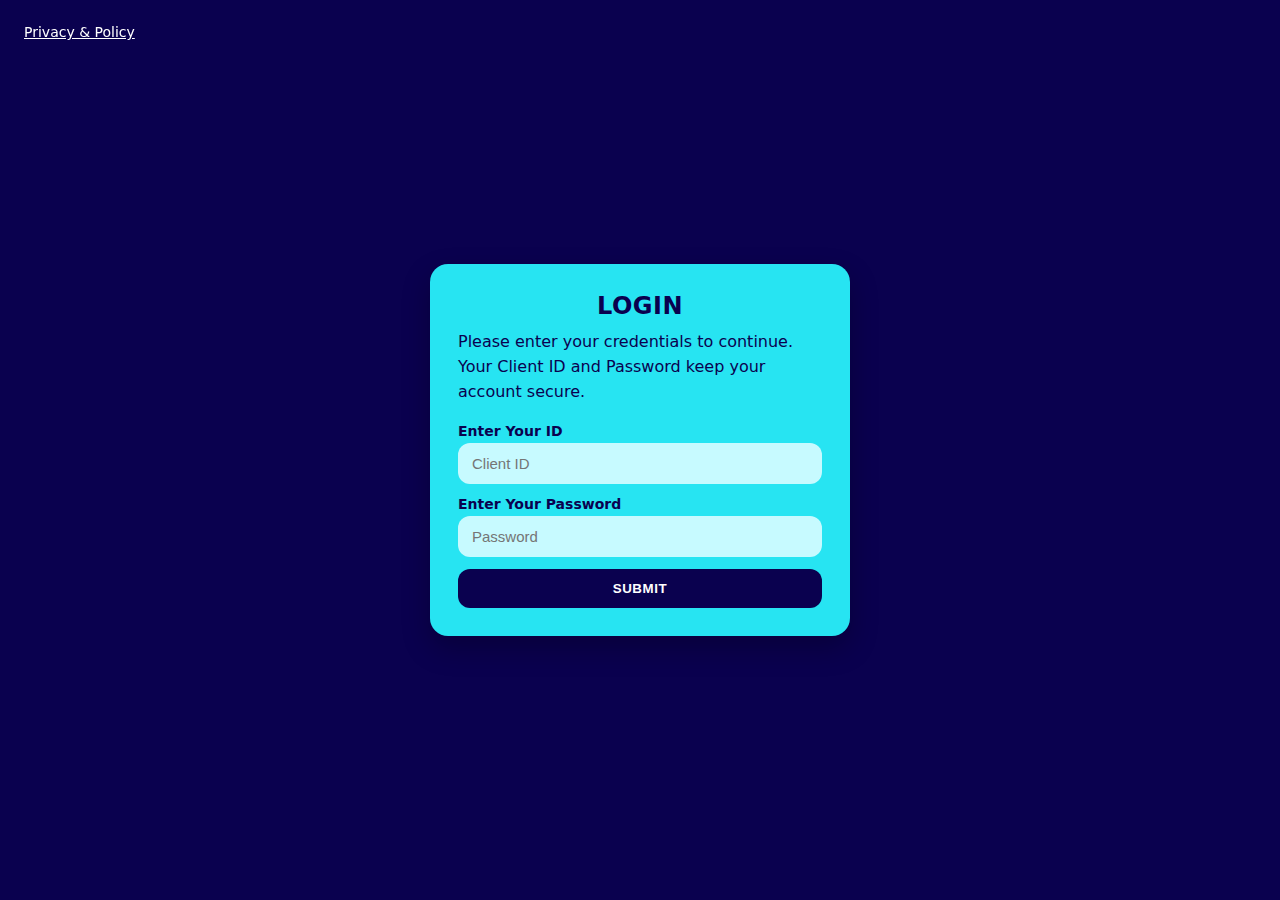
<file: index.html>
<!doctype html>
<html lang="en">
<head>
  <meta charset="utf-8" />
  <meta name="viewport" content="width=device-width, initial-scale=1" />
  <title>Login</title>
  <link rel="stylesheet" href="style.css" />
</head>
<body>
  <a class="privacy" href="#">Privacy & Policy</a>

  <main class="login-card" role="region" aria-labelledby="loginTitle">
    <h2 id="loginTitle" class="login-title">LOGIN</h2>
    <p class="lead">Please enter your credentials to continue. Your Client ID and Password keep your account secure.</p>

    <form onsubmit="event.preventDefault(); alert('ID: '+idInput.value+'\nPassword: '+pwInput.value)">
      <label class="label" for="idInput">Enter Your ID</label>
      <input id="idInput" type="text" placeholder="Client ID" class="input" required />

      <label class="label" for="pwInput">Enter Your Password</label>
      <input id="pwInput" type="password" placeholder="Password" class="input" required />

      <button type="submit" class="btn">SUBMIT</button>
    </form>
  </main>
</body>
</html>
</file>
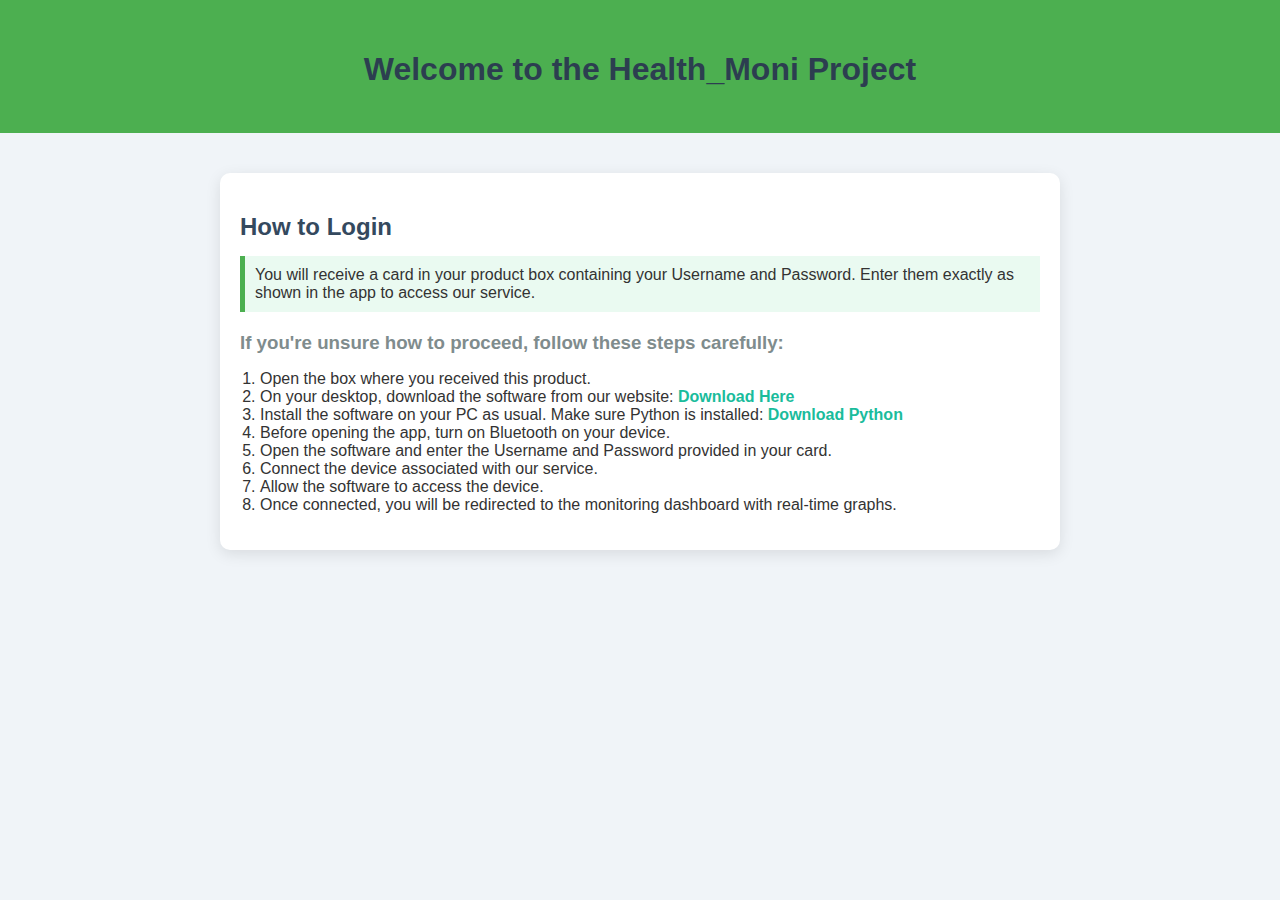
<file: templates/index.html>
<!DOCTYPE html>
<html lang="en">
<head>
    <meta charset="UTF-8">
    <meta name="viewport" content="width=device-width, initial-scale=1.0">
    <title>Health_Moni Project Login Guide</title>
    <!-- Link external CSS -->
    <link rel="stylesheet" href="style.css">
</head>
<body>

<header>
    <h1>Welcome to the Health_Moni Project</h1>
</header>

<main>
    <section>
        <h2>How to Login</h2>
        <div class="note">
            You will receive a card in your product box containing your Username and Password. Enter them exactly as shown in the app to access our service.
        </div>
        <h3>If you're unsure how to proceed, follow these steps carefully:</h3>
        <ol>
            <li>Open the box where you received this product.</li>
            <li>On your desktop, download the software from our website: <a href="http://127.0.0.1:5000/download" target="_blank">Download Here</a></li>
            <li>Install the software on your PC as usual. Make sure Python is installed: <a href="https://www.python.org" target="_blank">Download Python</a></li>
            <li>Before opening the app, turn on Bluetooth on your device.</li>
            <li>Open the software and enter the Username and Password provided in your card.</li>
            <li>Connect the device associated with our service.</li>
            <li>Allow the software to access the device.</li>
            <li>Once connected, you will be redirected to the monitoring dashboard with real-time graphs.</li>
        </ol>
    </section>
</main>

</body>
</html>
</file>
<file: style.css>
:root{ --navy:#0A014F; --cyan:#27E4F2; --input:#C7FAFF; --ink:#0A014F; --white:#fff; --radius:18px }
*{ box-sizing:border-box }
html,body{ height:100% }
body{
  margin:0; min-height:100vh; background:var(--navy); color:var(--white);
  display:flex; align-items:center; justify-content:center; padding:40px 24px;
  font-family: ui-sans-serif, system-ui, -apple-system, Segoe UI, Roboto, Arial;
}
.privacy{
  position:fixed; top:24px; left:24px; color:var(--white); text-decoration:underline; font-size:14px;
}
.login-card{
  width:clamp(320px, 90vw, 420px);
  background:var(--cyan); color:var(--ink); border-radius:var(--radius);
  padding:28px; box-shadow:0 12px 28px rgba(0,0,0,.25);
}
.login-title{ margin:0 0 10px; text-align:center; letter-spacing:.5px }
.lead{ margin:0 0 18px; line-height:1.55 }
.label{ display:block; font-size:14px; font-weight:600; margin-bottom:4px }
.input{
  display:block; width:100%; padding:12px 14px; margin-bottom:12px;
  border:none; border-radius:12px; background:var(--input); color:var(--ink);
  outline:2px solid transparent; outline-offset:2px; font-size:15px;
}
.input:focus{ outline-color:rgba(10,1,79,.35) }
.btn{
  width:100%; padding:12px 16px; border:none; border-radius:12px;
  background:var(--navy); color:var(--white); font-weight:800; letter-spacing:.6px; cursor:pointer;
}
.btn:hover{ filter:brightness(.92) }
.btn:active{ transform:translateY(1px) }
</file>
<file: templates/style.css>
body {
    font-family: 'Segoe UI', Tahoma, Geneva, Verdana, sans-serif;
    background-color: #f0f4f8;
    color: #333;
    margin: 0;
    padding: 0;
}
header {
    background-color: #4CAF50;
    color: white;
    padding: 30px 20px;
    text-align: center;
}
main {
    max-width: 800px;
    margin: 40px auto;
    padding: 20px;
    background-color: white;
    border-radius: 10px;
    box-shadow: 0 4px 15px rgba(0,0,0,0.1);
}
h1, h2, h3 {
    margin-bottom: 15px;
}
h1 {
    color: #2c3e50;
}
h2 {
    color: #34495e;
}
h3 {
    color: #7f8c8d;
}
ol {
    padding-left: 20px;
}
a {
    color: #1abc9c;
    text-decoration: none;
    font-weight: bold;
}
a:hover {
    text-decoration: underline;
}
.note {
    background-color: #eafaf1;
    padding: 10px;
    border-left: 5px solid #4CAF50;
    margin-bottom: 20px;
}
</file>
